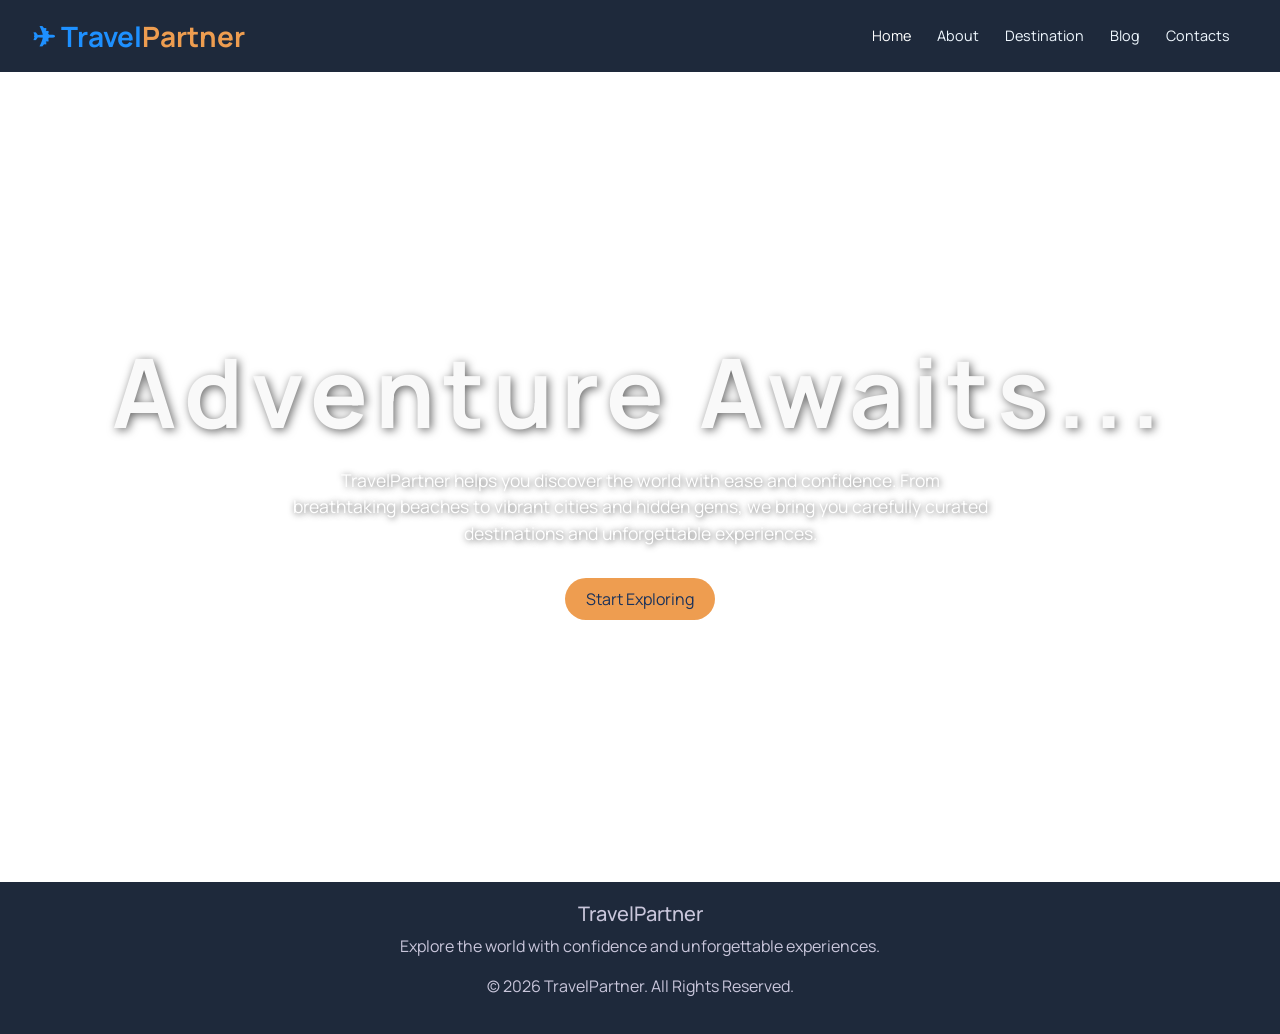
<file: index.html>
<!doctype html>
<html lang="en">

<head>
    <meta charset="utf-8">
    <meta name="viewport" content="width=device-width, initial-scale=1">
    <title>✈ TravelPartner</title>
    <link href="https://cdn.jsdelivr.net/npm/bootstrap@5.3.8/dist/css/bootstrap.min.css" rel="stylesheet"
        integrity="sha384-sRIl4kxILFvY47J16cr9ZwB07vP4J8+LH7qKQnuqkuIAvNWLzeN8tE5YBujZqJLB" crossorigin="anonymous">
    <link rel="stylesheet" href="css/stylesheet.css">
</head>

<body class="fade-in">

    <!-- HEADER -->
    <header>
        <!-- NAVBAR -->
        <nav class="navbar navbar-expand-lg navbar-dark">
            <div class="container-fluid">
                <a class="navbar-brand logo-text" href="index.html">
                    ✈ Travel<span>Partner</span>
                </a>
                <button class="navbar-toggler" type="button" data-bs-toggle="collapse" data-bs-target="#navbarNav">
                    <span class="navbar-toggler-icon"></span>
                </button>
                <div class="collapse navbar-collapse" id="navbarNav">
                    <div class="navbar-nav ms-auto">
                        <a class="nav-link active" href="index.html">Home</a>
                        <a class="nav-link" href="about.html">About</a>
                        <a class="nav-link" href="destinations.html">Destination</a>
                        <a class="nav-link" href="blog.html">Blog</a>
                        <a class="nav-link" href="contacts.html">Contacts</a>
                    </div>
                </div>
            </div>
        </nav>
        <!-- NAVBAR ENDS -->
    </header>
    <!-- HEADER ENDS -->

    <!-- MAIN -->
    <main>
        <!-- HERO SECTION -->
        <section class="hero" id="home">
            <h1>Adventure Awaits...</h1>
            <p>
                <span>TravelPartner</span> helps you discover the world with ease and confidence. From breathtaking
                beaches
                to vibrant
                cities and hidden gems, we bring you carefully curated destinations and unforgettable experiences.
            </p>

            <a href="destinations.html" class="btn btn-custom mt-3">Start Exploring</a>
        </section>
        <!-- HERO SECTION ENDS -->
    </main>
    <!-- MAIN ENDS -->
    <!-- FOOTER -->
    <footer class="footer text-center">
        <div class="container-fluid">
            <h5>TravelPartner</h5>
            <p>Explore the world with confidence and unforgettable experiences.</p>
            <p>© 2026 TravelPartner. All Rights Reserved.</p>
        </div>
    </footer>
    <!-- FOOTER ENDS -->

    <script src="https://cdn.jsdelivr.net/npm/bootstrap@5.3.8/dist/js/bootstrap.bundle.min.js"
        integrity="sha384-FKyoEForCGlyvwx9Hj09JcYn3nv7wiPVlz7YYwJrWVcXK/BmnVDxM+D2scQbITxI"
        crossorigin="anonymous"></script>
</body>

</html>
</file>
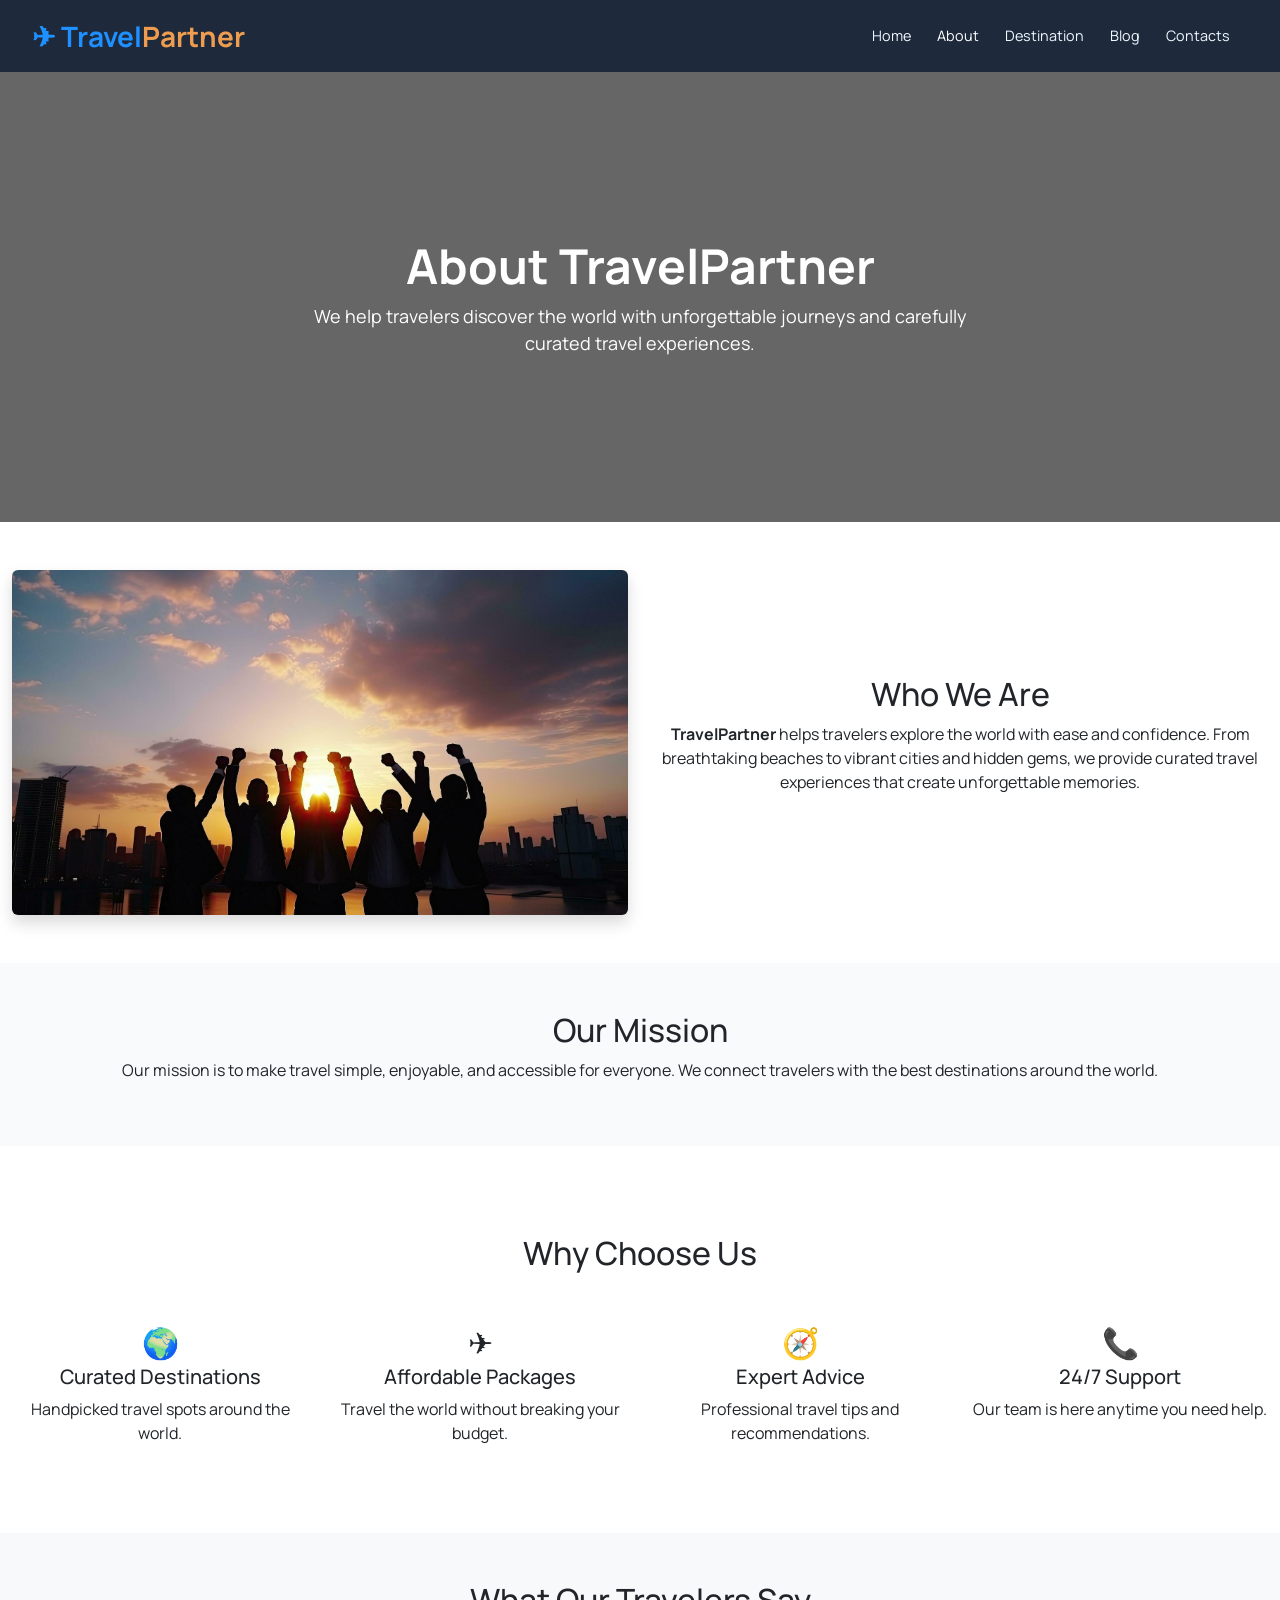
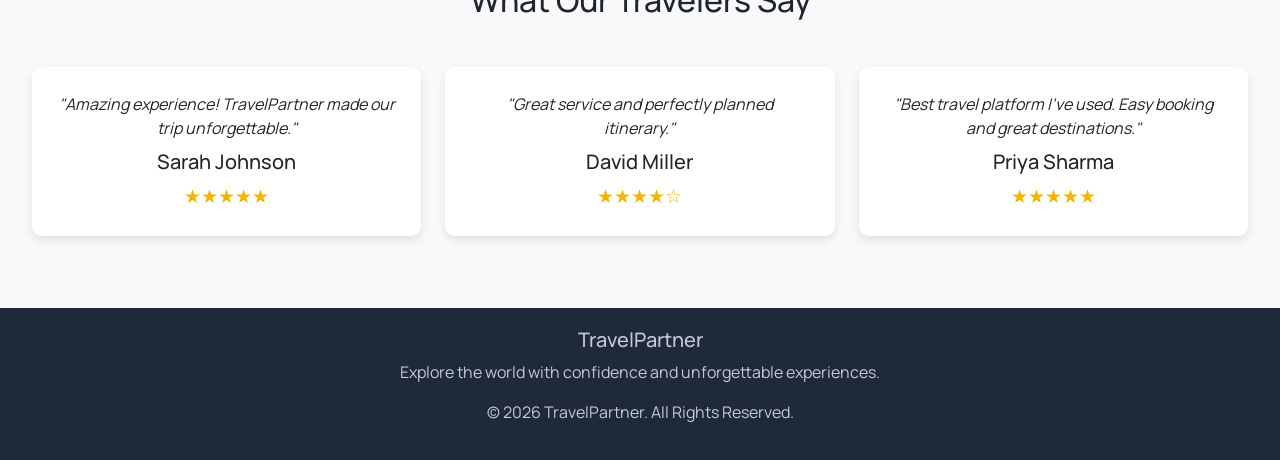
<file: about.html>
<!doctype html>
<html lang="en">

<head>
    <meta charset="utf-8">
    <meta name="viewport" content="width=device-width, initial-scale=1">
    <title>✈ TravelPartner</title>
    <link href="https://cdn.jsdelivr.net/npm/bootstrap@5.3.8/dist/css/bootstrap.min.css" rel="stylesheet">
    <link rel="stylesheet" href="css/stylesheet.css">
</head>

<body class="fade-in">
    <!-- HEADER -->
    <header>
        <!-- NAVBAR -->
        <nav class="navbar navbar-expand-lg navbar-dark">
            <div class="container-fluid">
                <a class="navbar-brand logo-text" href="index.html">
                    ✈ Travel<span>Partner</span>
                </a>
                <button class="navbar-toggler" type="button" data-bs-toggle="collapse" data-bs-target="#navbarNav">
                    <span class="navbar-toggler-icon"></span>
                </button>
                <div class="collapse navbar-collapse" id="navbarNav">
                    <div class="navbar-nav ms-auto">
                        <a class="nav-link" href="index.html">Home</a>
                        <a class="nav-link active" href="about.html">About</a>
                        <a class="nav-link" href="destinations.html">Destination</a>
                        <a class="nav-link" href="blog.html">Blog</a>
                        <a class="nav-link" href="contacts.html">Contacts</a>
                    </div>
                </div>
            </div>
        </nav>
        <!-- NAVBAR ENDS -->
    </header>
    <!-- HEADER ENDS -->

    <!-- MAIN  -->
    <main>
        <!-- HERO SECTION -->
        <section class="about-hero d-flex align-items-center text-center">
            <div class="container-fluid">
                <h1>About TravelPartner</h1>
                <p>
                    We help travelers discover the world with unforgettable journeys
                    and carefully curated travel experiences.
                </p>
            </div>
        </section>
        <!-- HERO SECTION ENDS -->

        <!-- ABOUT SECTION -->
        <section class="about text-center py-5">
            <div class="container-fluid">
                <div class="row align-items-center">
                    <div class="col-md-6">
                        <img src="images/team.png" alt="Team images"
                            class="img-fluid rounded shadow">
                    </div>
                    <div class="col-md-6 py-5">
                        <h2>Who We Are</h2>
                        <p class="about-text">
                            <span class="span">TravelPartner</span> helps travelers explore the world with ease and
                            confidence.
                            From breathtaking beaches to vibrant cities and hidden gems,
                            we provide curated travel experiences that create unforgettable memories.
                        </p>
                    </div>
                </div>
            </div>
        </section>
        <!-- ABOUT SECTION ENDS -->

        <!-- MISSION SECTION -->
        <section class="mission text-center py-5">
            <div class="container-fluid">
                <h2>Our Mission</h2>
                <p class="about-text">
                    Our mission is to make travel simple, enjoyable, and accessible for everyone.
                    We connect travelers with the best destinations around the world.
                </p>
            </div>
        </section>
        <!-- MISSION SECTION ENDS -->

        <!-- WHY-US SECTION -->
        <section class="why-us py-5">
            <div class="container-fluid text-center">
                <h2 class="mb-5">Why Choose Us</h2>
                <div class="row">
                    <!-- CARDS -->
                    <div class="col-md-6 col-lg-3 mb-4">
                        <div class="feature-card">
                            <div class="icon">🌍</div>
                            <h5>Curated Destinations</h5>
                            <p>Handpicked travel spots around the world.</p>
                        </div>
                    </div>

                    <div class="col-md-6 col-lg-3 mb-4">
                        <div class="feature-card">
                            <div class="icon">✈</div>
                            <h5>Affordable Packages</h5>
                            <p>Travel the world without breaking your budget.</p>
                        </div>
                    </div>

                    <div class="col-md-6 col-lg-3 mb-4">
                        <div class="feature-card">
                            <div class="icon">🧭</div>
                            <h5>Expert Advice</h5>
                            <p>Professional travel tips and recommendations.</p>
                        </div>
                    </div>

                    <div class="col-md-6 col-lg-3 mb-4">
                        <div class="feature-card">
                            <div class="icon">📞</div>
                            <h5>24/7 Support</h5>
                            <p>Our team is here anytime you need help.</p>
                        </div>
                    </div>
                    <!-- CARD ENDS -->
                </div>
            </div>
        </section>
        <!-- WHY-US SECTION ENDS -->

        <!-- REVIEW SECTION -->
        <section class="reviews py-5">
            <div class="container-fluid">
                <h2 class="text-center mb-5">What Our Travelers Say</h2>
                <div class="row">
                    <!-- CARDS -->
                    <div class="col-md-4 mb-4">
                        <div class="review-card text-center">
                            <p>
                                "Amazing experience! TravelPartner made our trip unforgettable."
                            </p>
                            <h5>Sarah Johnson</h5>
                            <div class="stars">★★★★★</div>
                        </div>
                    </div>

                    <div class="col-md-4 mb-4">
                        <div class="review-card text-center">
                            <p>
                                "Great service and perfectly planned itinerary."
                            </p>
                            <h5>David Miller</h5>
                            <div class="stars">★★★★☆</div>
                        </div>
                    </div>

                    <div class="col-md-4 mb-4">
                        <div class="review-card text-center">
                            <p>
                                "Best travel platform I’ve used. Easy booking and great destinations."
                            </p>
                            <h5>Priya Sharma</h5>
                            <div class="stars">★★★★★</div>
                        </div>
                    </div>
                    <!-- CARDS ENDS -->
                </div>
            </div>
        </section>
        <!-- REVIEW SECTION ENDS -->
    </main>
    <!-- MAIN ENDS -->

    <!-- FOOTER -->
    <footer class="footer text-center">
        <div class="container-fluid">
            <h5>TravelPartner</h5>
            <p>Explore the world with confidence and unforgettable experiences.</p>
            <p>© 2026 TravelPartner. All Rights Reserved.</p>
        </div>
    </footer>
    <!-- FOOTER ENDS -->

    <script src="https://cdn.jsdelivr.net/npm/bootstrap@5.3.8/dist/js/bootstrap.bundle.min.js"></script>

</body>

</html>
</file>
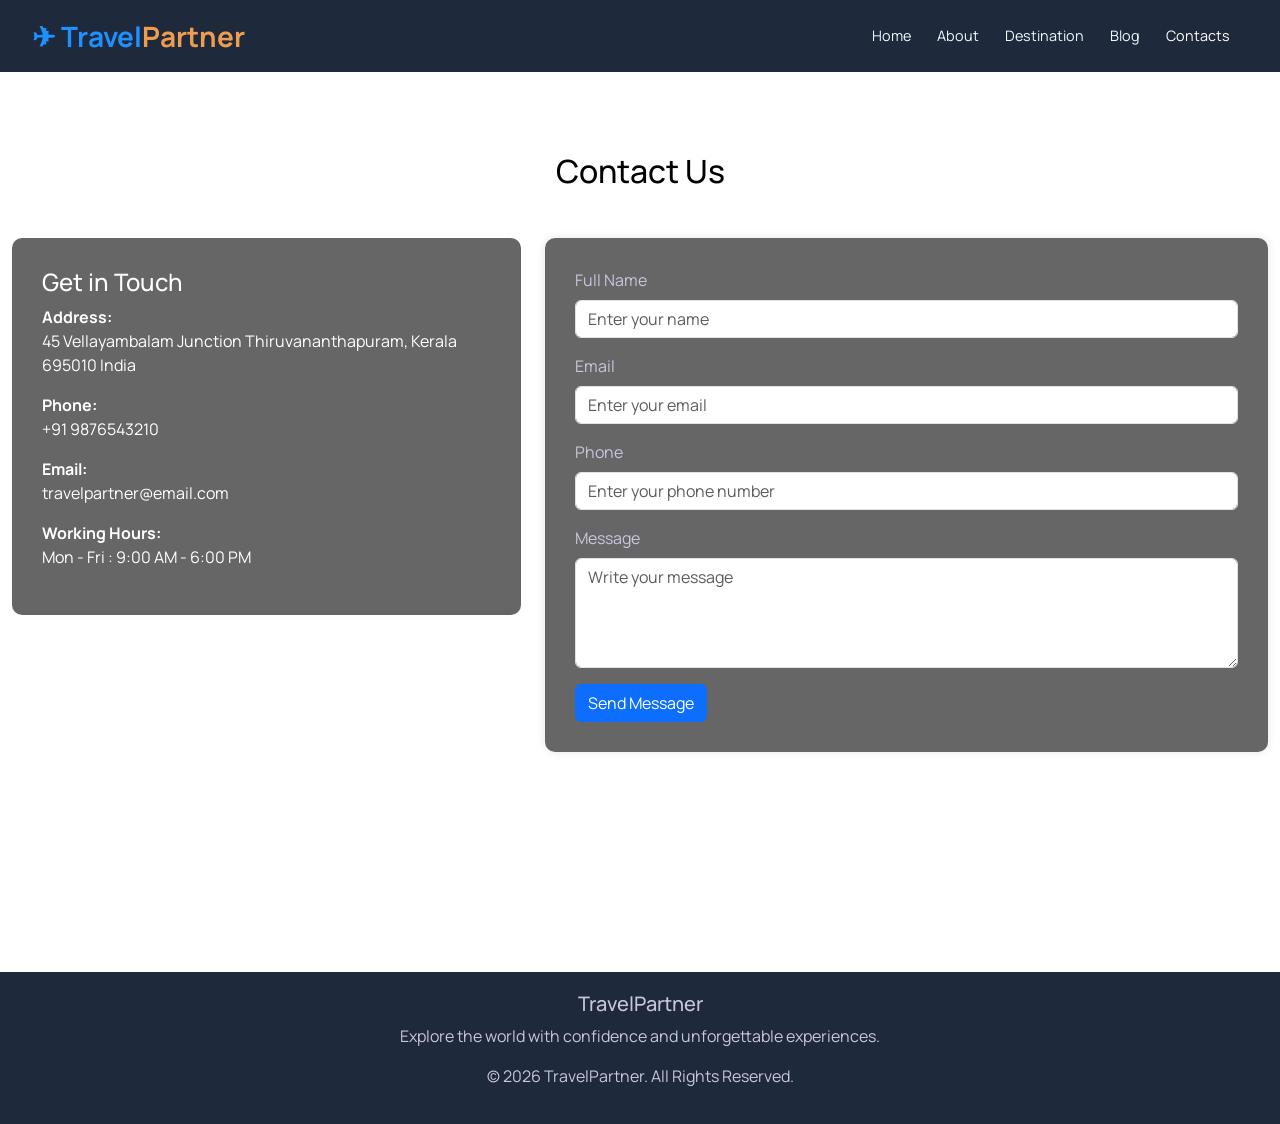
<file: contacts.html>
<!DOCTYPE html>
<html lang="en">

<head>
    <meta charset="utf-8">
    <meta name="viewport" content="width=device-width, initial-scale=1">
    <title>✈ TravelPartner</title>
    <link href="https://cdn.jsdelivr.net/npm/bootstrap@5.3.8/dist/css/bootstrap.min.css" rel="stylesheet">
    <link rel="stylesheet" href="css/stylesheet.css">
</head>

<body class="fade-in">

    <!-- HEADER -->
    <header>
        <!-- NAVBAR -->
        <nav class="navbar navbar-expand-lg navbar-dark">
            <div class="container-fluid">
                <a class="navbar-brand logo-text" href="index.html">
                    ✈ Travel<span>Partner</span>
                </a>
                <button class="navbar-toggler" type="button" data-bs-toggle="collapse" data-bs-target="#navbarNav">
                    <span class="navbar-toggler-icon"></span>
                </button>
                <div class="collapse navbar-collapse" id="navbarNav">
                     <div class="navbar-nav ms-auto">
                        <a class="nav-link" href="index.html">Home</a>
                        <a class="nav-link" href="about.html">About</a>
                        <a class="nav-link" href="destinations.html">Destination</a>
                        <a class="nav-link" href="blog.html">Blog</a>
                        <a class="nav-link active" href="contacts.html">Contacts</a>
                    </div>
                </div>
            </div>
        </nav>
        <!-- NAVBAR ENDS -->
    </header>
    <!-- MAIN -->
    <main>
        <div class="contact-section">
            <div class="container-fluid">
                <h2 class="text-center mb-5">Contact Us</h2>
                <div class="row g-4">
                    <div class="col-md-5">
                        <div class="contact-info">
                            <h4>Get in Touch</h4>
                            <p><strong>Address:</strong><br>
                                45 Vellayambalam Junction
                                Thiruvananthapuram, Kerala 695010
                                India</p>

                            <p><strong>Phone:</strong><br>
                                +91 9876543210</p>

                            <p><strong>Email:</strong><br>
                                travelpartner@email.com</p>

                            <p><strong>Working Hours:</strong><br>
                                Mon - Fri : 9:00 AM - 6:00 PM</p>
                        </div>
                    </div>

                    <div class="col-md-7">
                        <div class="contact-form">
                            <form>
                                <div class="mb-3">
                                    <label class="form-label">Full Name</label>
                                    <input type="text" class="form-control" placeholder="Enter your name" required>
                                </div>

                                <div class="mb-3">
                                    <label class="form-label">Email</label>
                                    <input type="email" class="form-control" placeholder="Enter your email" required>
                                </div>

                                <div class="mb-3">
                                    <label class="form-label">Phone</label>
                                    <input type="tel" class="form-control" placeholder="Enter your phone number" pattern="[0-9]{3}-[0-9]{2}-[0-9]{3}" required>
                                </div>

                                <div class="mb-3">
                                    <label class="form-label">Message</label>
                                    <textarea class="form-control" rows="4" placeholder="Write your message"></textarea>
                                </div>
                                <button type="submit" class="btn btn-primary">Send Message</button>
                            </form>
                        </div>
                    </div>
                </div>
            </div>
        </div>
    </main>
    <!-- MAIN ENDS -->

    <!-- FOOTER -->
    <footer class="footer text-center">
        <div class="container-fluid">
            <h5>TravelPartner</h5>
            <p>Explore the world with confidence and unforgettable experiences.</p>
            <p>© 2026 TravelPartner. All Rights Reserved.</p>
        </div>
    </footer>
    <!-- FOOTER ENDS -->

    <script src="https://cdn.jsdelivr.net/npm/bootstrap@5.3.8/dist/js/bootstrap.bundle.min.js"></script>
</body>

</html>
</file>
<file: css/stylesheet.css>
@import url('https://fonts.googleapis.com/css2?family=Manrope:wght@200..800&family=Playwrite+NZ+Basic:wght@100..400&family=Poppins:wght@100..900&display=swap');
@import url('https://fonts.googleapis.com/css2?family=Iosevka+Charon:ital,wght@0,300;0,400;0,500;0,700;1,300;1,400;1,500;1,700&family=Manrope:wght@200..800&family=Nunito:ital,wght@0,200..1000;1,200..1000&family=Playwrite+NZ+Basic:wght@100..400&family=Poppins:ital,wght@0,100;0,200;0,300;0,400;0,500;0,600;0,700;0,800;0,900;1,100;1,200;1,300;1,400;1,500;1,600;1,700;1,800;1,900&display=swap');


* {
    margin: 0;
    padding: 0;
    box-sizing: border-box;
    font-family: "Manrope", sans-serif;
}


.fade-in {
    animation: fadeIn 1.2s ease-in;
}

@keyframes fadeIn {
    from {
        opacity: 0;
        transform: translateY(20px);
    }

    to {
        opacity: 1;
        transform: translateY(0);
    }
}

html,
body {
    width: 100%;
    overflow-x: hidden;
}

/* NAVBAR */

.navbar {
    background-color: #1e293b;
    padding: 10px 20px;
}

.nav-link {
    margin-right: 10px;
    color: aliceblue;
    font-size: 0.9rem;
    transition: color 0.3s ease;
}

.nav-link:hover {
    color: #ee9d50;
}

/* LOGO */

.logo-text {
    font-size: 22px;
    font-weight: 700;
    color: #1e90ff;
}

.logo-text span {
    color: #ee9d50;
}

/* HERO SECTION (Mobile First) */

.hero {
    background: url("https://wallpaperaccess.com/full/1510481.jpg") center/cover no-repeat;
    height: 80vh;
    display: flex;
    flex-direction: column;
    justify-content: center;
    align-items: center;
    text-align: center;
}

.hero h1 {
    color: #f9f9f9;
    text-shadow: 2px 2px 10px rgba(0, 0, 0, 0.6);
    font-size: 2.5rem;
    font-weight: bold;
    letter-spacing: 3px;
}

.hero p {
    color: white;
    text-shadow: 1px 1px 6px rgba(0, 0, 0, 0.7);
    font-size: 1.1rem;
    padding-top: 10px;
}

.btn-custom {
    background-color: #ee9d50;
    color: rgb(26, 50, 91);
    border-radius: 30px;
    padding: 8px 20px;
    margin-top: 20px;
    transition: 0.3s ease;
}

.btn-custom:hover {
    background-color: #6c3909;
}

/* FOOTER */

footer {
    background-color: #1e293b;
    color: #c9c6db;
    padding: 20px;
    text-align: center;
}


.about-hero {
    height: 50vh;
    background: linear-gradient(rgba(0, 0, 0, 0.6), rgba(0, 0, 0, 0.6)),
        url("https://wallpaperaccess.com/full/2028728.jpg") center/cover no-repeat;
    color: white;
}

.about-hero h1 {
    font-size: 2rem;
    font-weight: 700;
}

.about-hero p {
    max-width: 700px;
    margin: auto;
    font-size: 18px;
}

.mission {
    background: #f8fafc;
}

.why-us {
    margin-top: 40px;
}

.why-us ul {
    list-style: none;
    padding: 0;
}

.why-us li {
    padding: 10px;
    font-size: 1rem;
    align-items: center;
}

/* CUSTOMER REVIEWS */

.reviews {
    padding: 60px 20px;
    text-align: center;
    background: #f8f9fa;
}

.section-title {
    font-size: 2rem;
    margin-bottom: 40px;
    color: #1e293b;
}

.review-container {
    display: grid;
    grid-template-columns: 1fr;
    gap: 25px;
}

.review-card {
    background: white;
    padding: 25px;
    border-radius: 10px;
    height: 100%;
    box-shadow: 0 4px 10px rgba(0, 0, 0, 0.1);
    transition: 0.3s;
}

.review-card:hover {
    transform: translateY(-5px);
}

.review-card p {
    font-style: italic;
    margin-bottom: 10px;
}

.review-card h4 {
    margin-bottom: 8px;
}

.stars {
    color: #f4b400;
    font-size: 1.2rem;
}

.icon {
    font-size: 30px;
}

.destination-hero {
    background: #f5f7fa;
    padding: 60px 20px;
}

.card {
    border: none;
    border-radius: 12px;
    overflow: hidden;
    transition: all 0.3s ease;
}

.card img {
    max-width: 100%;
    height: auto;
    object-fit: cover;
}

.card:hover {
    transform: translateY(-10px);
    box-shadow: 0 10px 25px rgba(0, 0, 0, 0.2);
}

.span {
    font-weight: bolder;
}

.blog-hero {
    background: url("https://wallpaperaccess.com/full/1510481.jpg") center/cover no-repeat;
    height: 50vh;
    display: flex;
    align-items: center;
    justify-content: center;
    text-align: center;
    color: white;
}

.blog-hero h1 {
    font-size: 1.8rem;
    text-shadow: 2px 2px 10px rgba(0, 0, 0, 0.7);
}

.blog-section {
    padding: 60px 20px;
}

.blog-card img {
    height: 220px;
    object-fit: cover;
}

.blog-card {
    transition: 0.3s;
}

.blog-card:hover {
    transform: translateY(-5px);
}

.contact-section {
    background: url("https://wallpaperaccess.com/full/1510481.jpg") center/cover no-repeat;
    min-height: 100vh;
    padding: 80px 0;
}

.contact-section h2 {
    color: black;
}

.contact-info {
    color: white;
    padding: 30px;
    border-radius: 10px;
    background: rgba(0, 0, 0, 0.6);
}

.contact-form {
    color: #c9c6db;
    padding: 30px;
    border-radius: 10px;
    background: rgba(0, 0, 0, 0.6);
    box-shadow: 0 0 10px rgba(0, 0, 0, 0.1);
}

/* TABLET (769px - 1024px) */

@media (min-width:769px) {

    .logo-text {
        font-size: 26px;
    }

    .hero {
        height: 85vh;
    }

    .hero h1 {
        font-size: 4rem;
        letter-spacing: 6px;
    }

    .hero p {
        font-size: 1rem;
        max-width: 600px;
    }

    .blog-hero h1 {
        font-size: 2.2rem;
    }

    .about-hero h1 {
        font-size: 2.5rem;
    }

}

/* DESKTOP (>1024px) */

@media (min-width:1025px) {

    .logo-text {
        font-size: 28px;
    }

    .hero {
        height: 90vh;
    }

    .hero h1 {
        font-size: 6rem;
        letter-spacing: 8px;
    }

    .hero p {
        font-size: 1.1rem;
        max-width: 700px;
    }

    .blog-hero h1 {
        font-size: 3rem;
    }

    .about-hero h1 {
        font-size: 3rem;
    }
}
</file>
